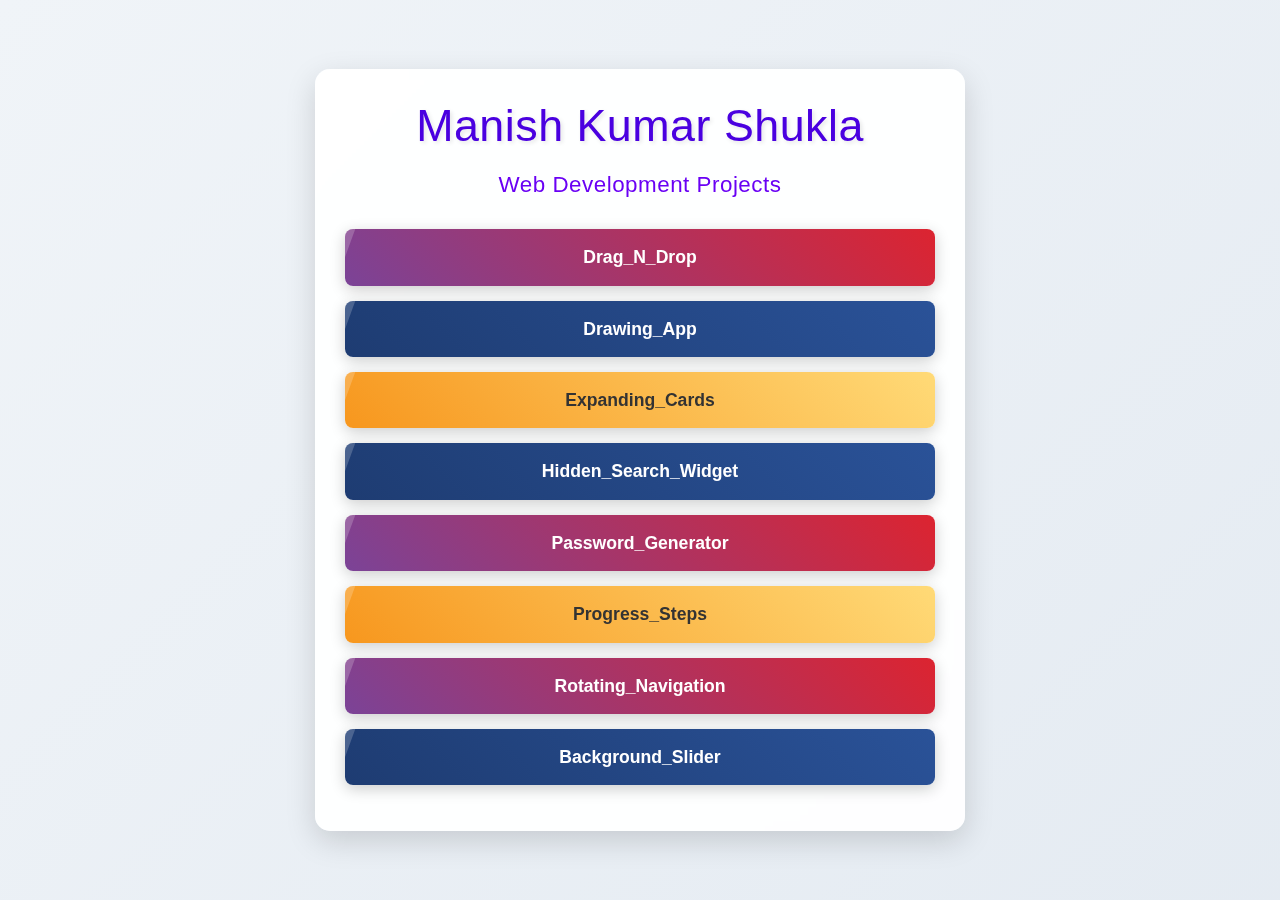
<file: index.html>
<!DOCTYPE html>
<html lang="en">
<head>
  <meta charset="UTF-8" />
  <meta name="viewport" content="width=device-width, initial-scale=1.0"/>
  <title>Project Tasks</title>
  <!-- Bootstrap CSS -->
  <link
    rel="stylesheet"
    href="https://cdn.jsdelivr.net/npm/bootstrap@5.3.0/dist/css/bootstrap.min.css"
  />
  <!-- Local Stylesheet -->
  <link rel="stylesheet" href="style.css" />
</head>
<body>
  <div class="container">
    <h1>Manish Kumar Shukla</h1>

    <!-- HTML Tasks -->
    <h5>Web Development Projects</h5>
    <div class="task-list">
      <!-- Use URL-encoded space: %20 -->
       <ol>
        <li><a href="Drag_N_Drop\index.html"target="_blank">Drag_N_Drop</a></li>
        <li><a href="Drawing_App\index.html"target="_blank">Drawing_App</a></li>
        <li><a href="Expanding_Cards\index.html"target="_blank">Expanding_Cards</a></li>
        <li><a href="Hidden_Search_Widget\index.html"target="_blank">Hidden_Search_Widget</a></li>
        <li><a href="Password_Generator\index.html"target="_blank">Password_Generator</a></li>
        <li><a href="Progress_Steps\index.html"target="_blank">Progress_Steps</a></li>
        <li><a href="Rotating_Navigation\index.html"target="_blank">Rotating_Navigation</a></li>
        <li><a href="Background_Slider\index.html"target="_blank">Background_Slider</a></li>
       </ol>
      
      
    </div>
  </div>
</body>
</html>
</file>
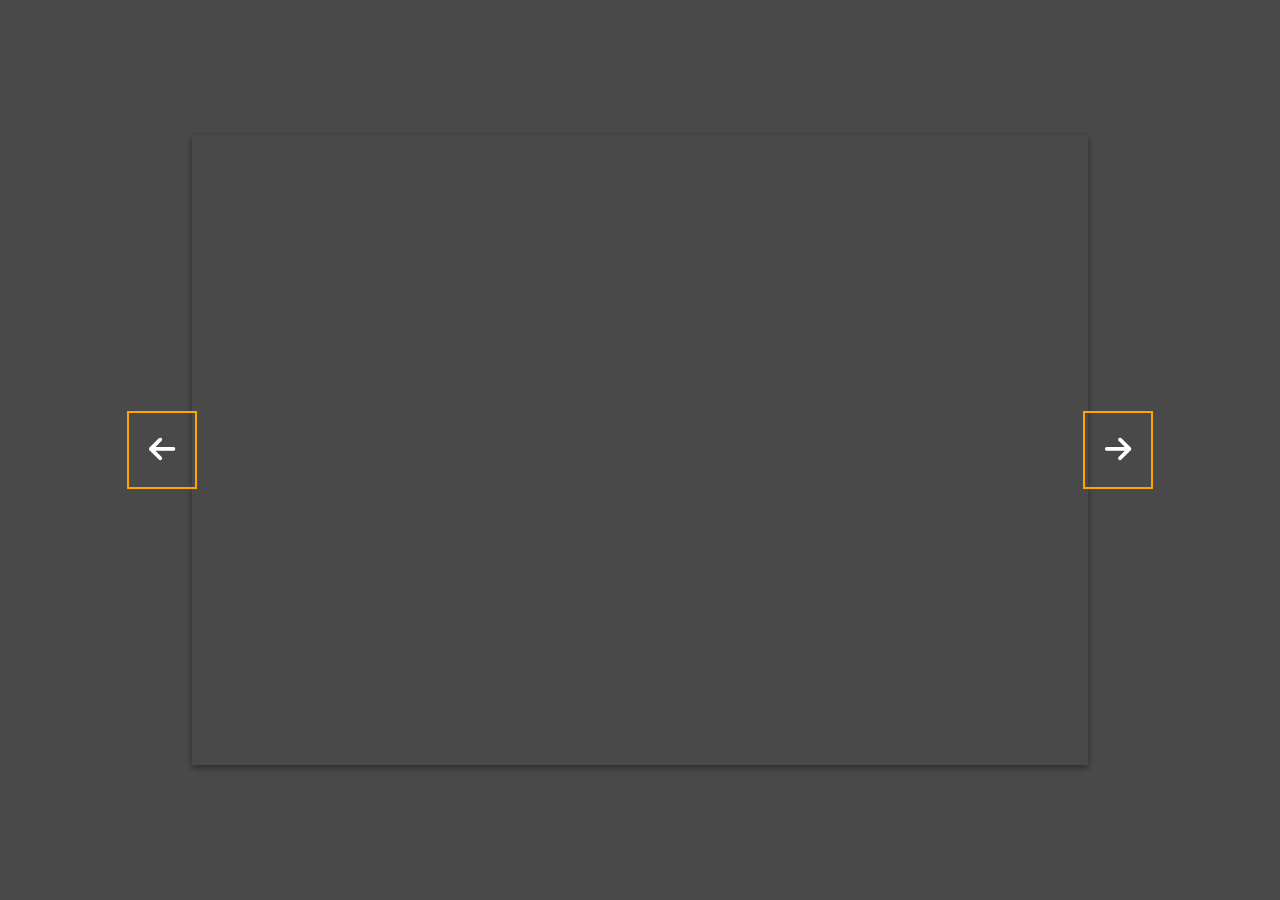
<file: Background_Slider/index.html>
<!DOCTYPE html>
<html>
<head>
    <meta charset="UTF-8" />
    <meta name="viewport" content="width=device-width, initial-scale=1.0" />
    <title>Background Slider</title>
    <link rel="stylesheet" href="https://cdnjs.cloudflare.com/ajax/libs/font-awesome/6.0.0-beta3/css/all.min.css" />
    <link rel="stylesheet" href="style.css" />
</head>
<body>
    <div class="slider-container">
        <div class="slide active" style="background-image: url('https://www.bluekraft.in/wp-content/uploads/2025/04/Zugpsitze_mountain.jpg');"></div>
        <div class="slide" style="background-image: url('https://www.naturepl.com/blog/wp-content/uploads/2025/04/1756582-2400x1800.jpg');"></div>
        <div class="slide" style="background-image: url('https://static.vecteezy.com/system/resources/thumbnails/049/855/347/small_2x/nature-background-high-resolution-wallpaper-for-a-serene-and-stunning-view-photo.jpg');"></div>
        <div class="slide" style="background-image: url('https://biomimicry.org/wp-content/uploads/2024/09/igor-omilaev-qu-upKvvRHg-unsplash-1600x1250.jpg');"></div>
        
        <button class="arrow left-arrow" id="left">
            <i class="fas fa-arrow-left"></i>
        </button>

        <button class="arrow right-arrow" id="right">
            <i class="fas fa-arrow-right"></i>
        </button>
    </div>
    <script src="script.js"></script>
</body>
</html>
</file>
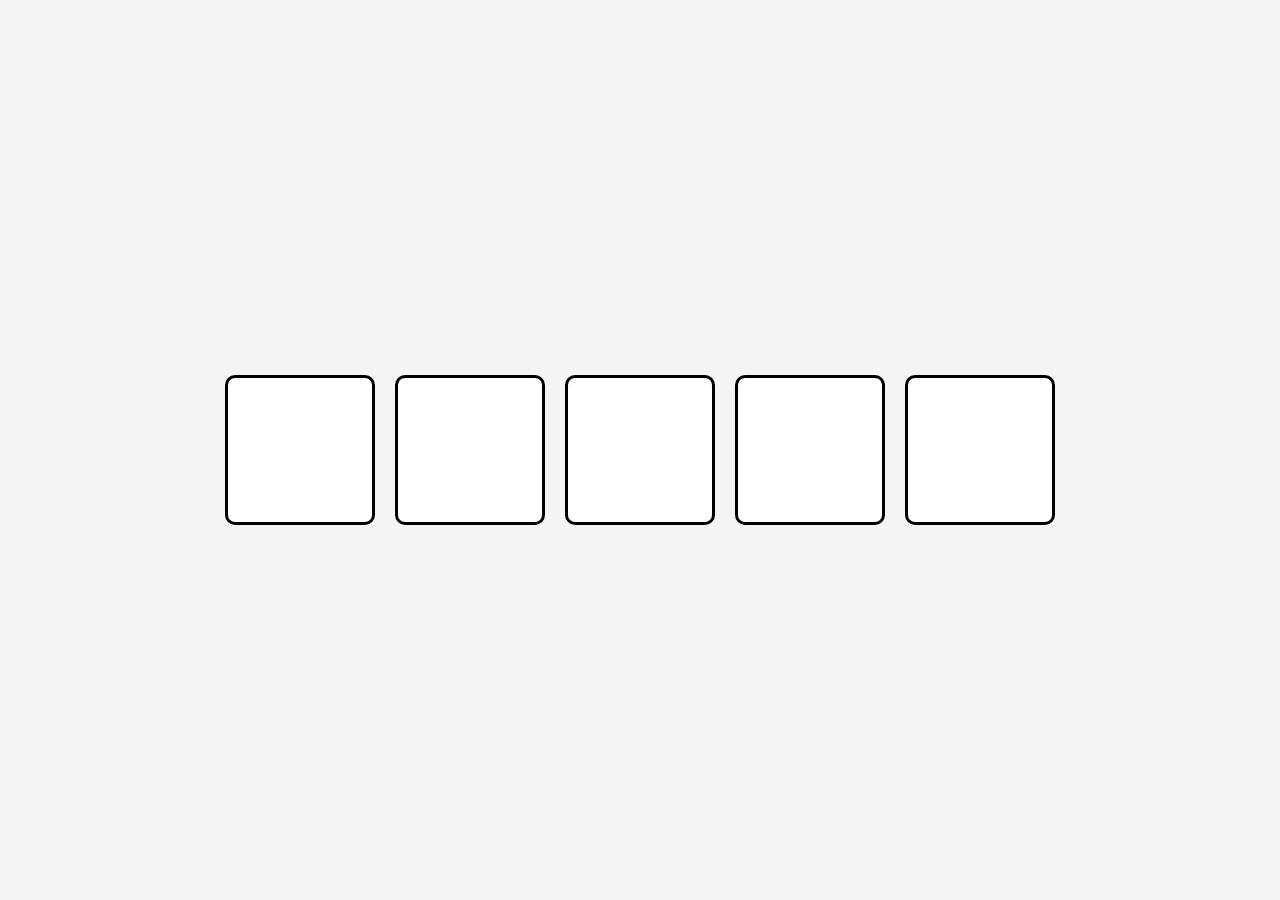
<file: Drag_N_Drop/index.html>
<!DOCTYPE html>
<html>
<head>
    <meta charset="UTF-8" />
    <meta name="viewport" content="width=device-width, initial-scale=1.0" />
    <title>Drag N Drop</title>
    <link rel="stylesheet" href="style.css" />
</head>
<body>
    <div class="empty">
        <div class="fill" draggable="true"></div>
    </div>
    <div class="empty"></div>
    <div class="empty"></div>
    <div class="empty"></div>
    <div class="empty"></div>
    <script src="script.js"></script>
</body>
</html>
</file>
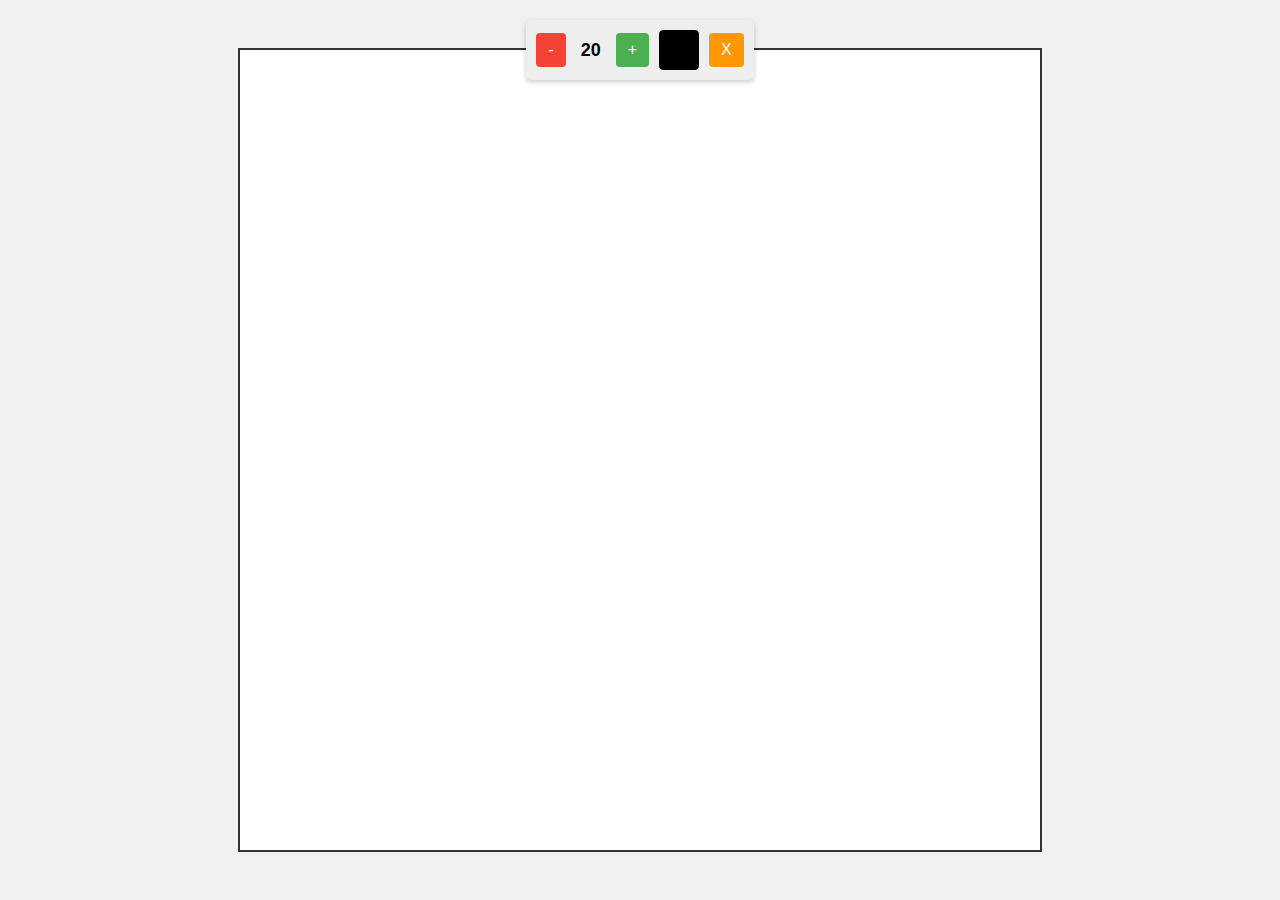
<file: Drawing_App/index.html>
<!DOCTYPE html>
<html>
<head>
    <meta charset="UTF-8" />
    <title>Drawing App</title>
    <link rel="stylesheet" href="style.css" />
</head>
<body>
    <canvas id="canvas" width="800" height="800"></canvas>
    <div class="toolbox">
        <button id="decrease">-</button>
        <span id="size">20</span>
        <button id="increase">+</button>
        <input type="color" id="color">
        <button id="clear">X</button>
    </div>

    <script src="script.js"></script>    
</body>
</html>
</file>
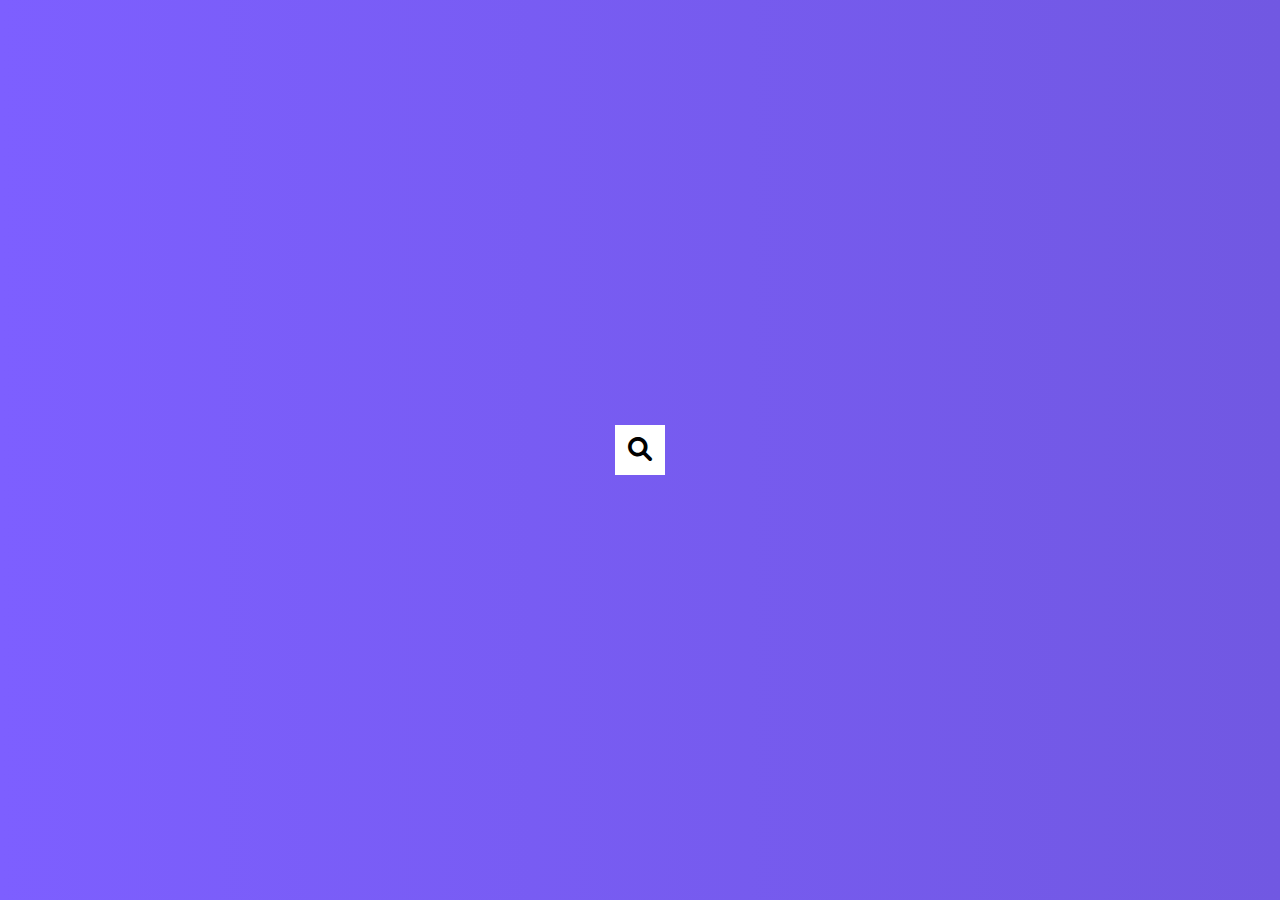
<file: Hidden Search Widget/index.html>
<!DOCTYPE html>
<html>
<head>
    <meta charset="UTF-8" />
    <title>Hidden Search Widget</title>
    <link rel="stylesheet" href="https://cdnjs.cloudflare.com/ajax/libs/font-awesome/6.0.0-beta3/css/all.min.css" />
    <link rel="stylesheet" href="style.css"/>
</head>
<body>
    <div class="search">
         <input type="text" class="input" placeholder="Search...">
         <button class="btn">
            <i class="fas fa-search"></i>
         </button>
    </div>
    <script src="script.js"></script>
</body>
</html>
</file>
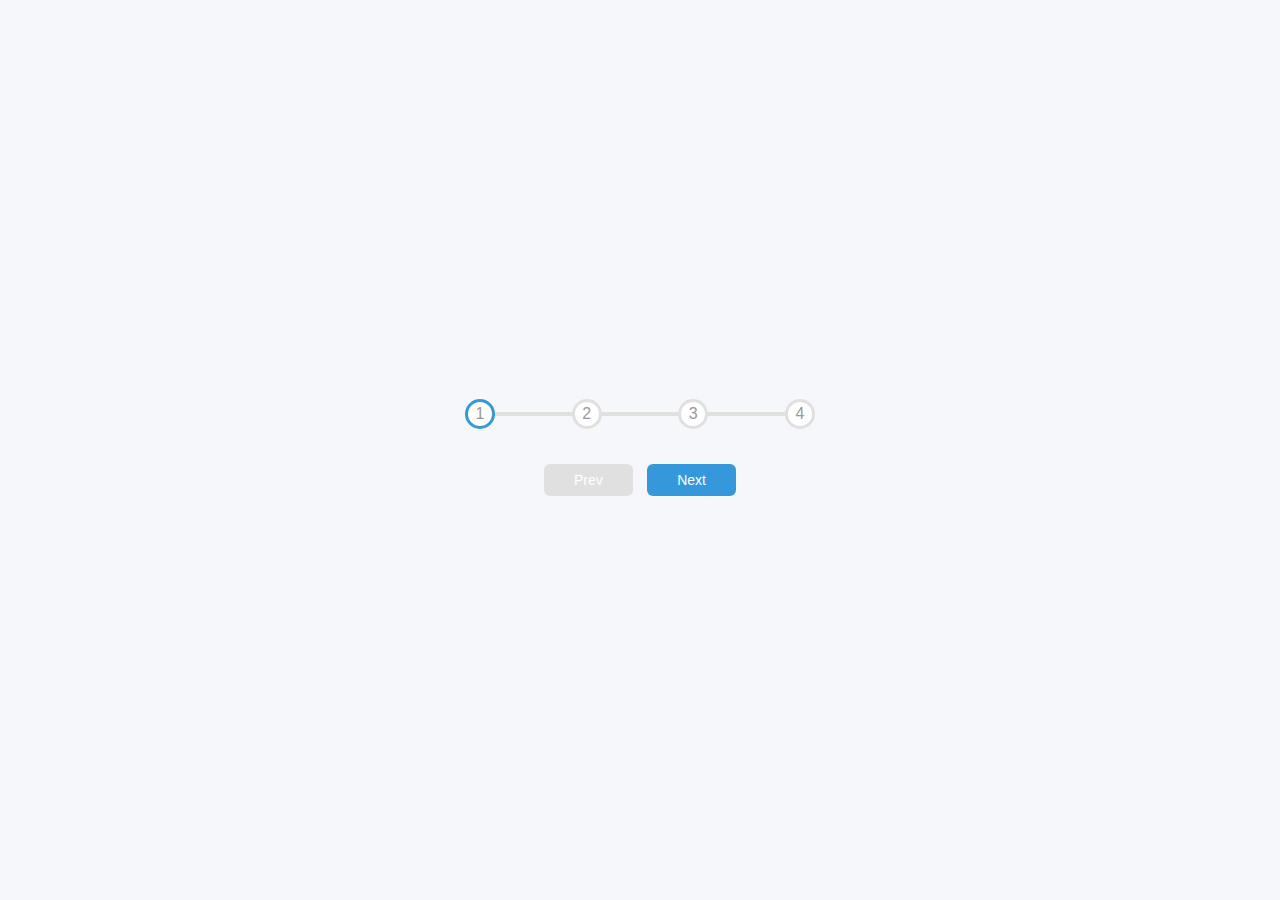
<file: Progress Steps/index.html>
<!DOCTYPE html>
<html lang="en">
<head>
    <meta charset="UTF-8">
    <link rel="stylesheet" href="style.css"/>
    <title>Progress Steps</title>
    
</head>
<body>
    <div class="container">
        <div class="progress-container">
            <div class="progress" id="progress"></div>
                <div class="circle active">1</div>
                <div class="circle">2</div>
                <div class="circle">3</div>
                <div class="circle">4</div>
        </div>
        <button class="btn" id="prev" disabled>Prev</button>
        <button class="btn" id="next">Next</button>
    </div>

    
<script src="script.js"></script>
</body>
</html>
</file>
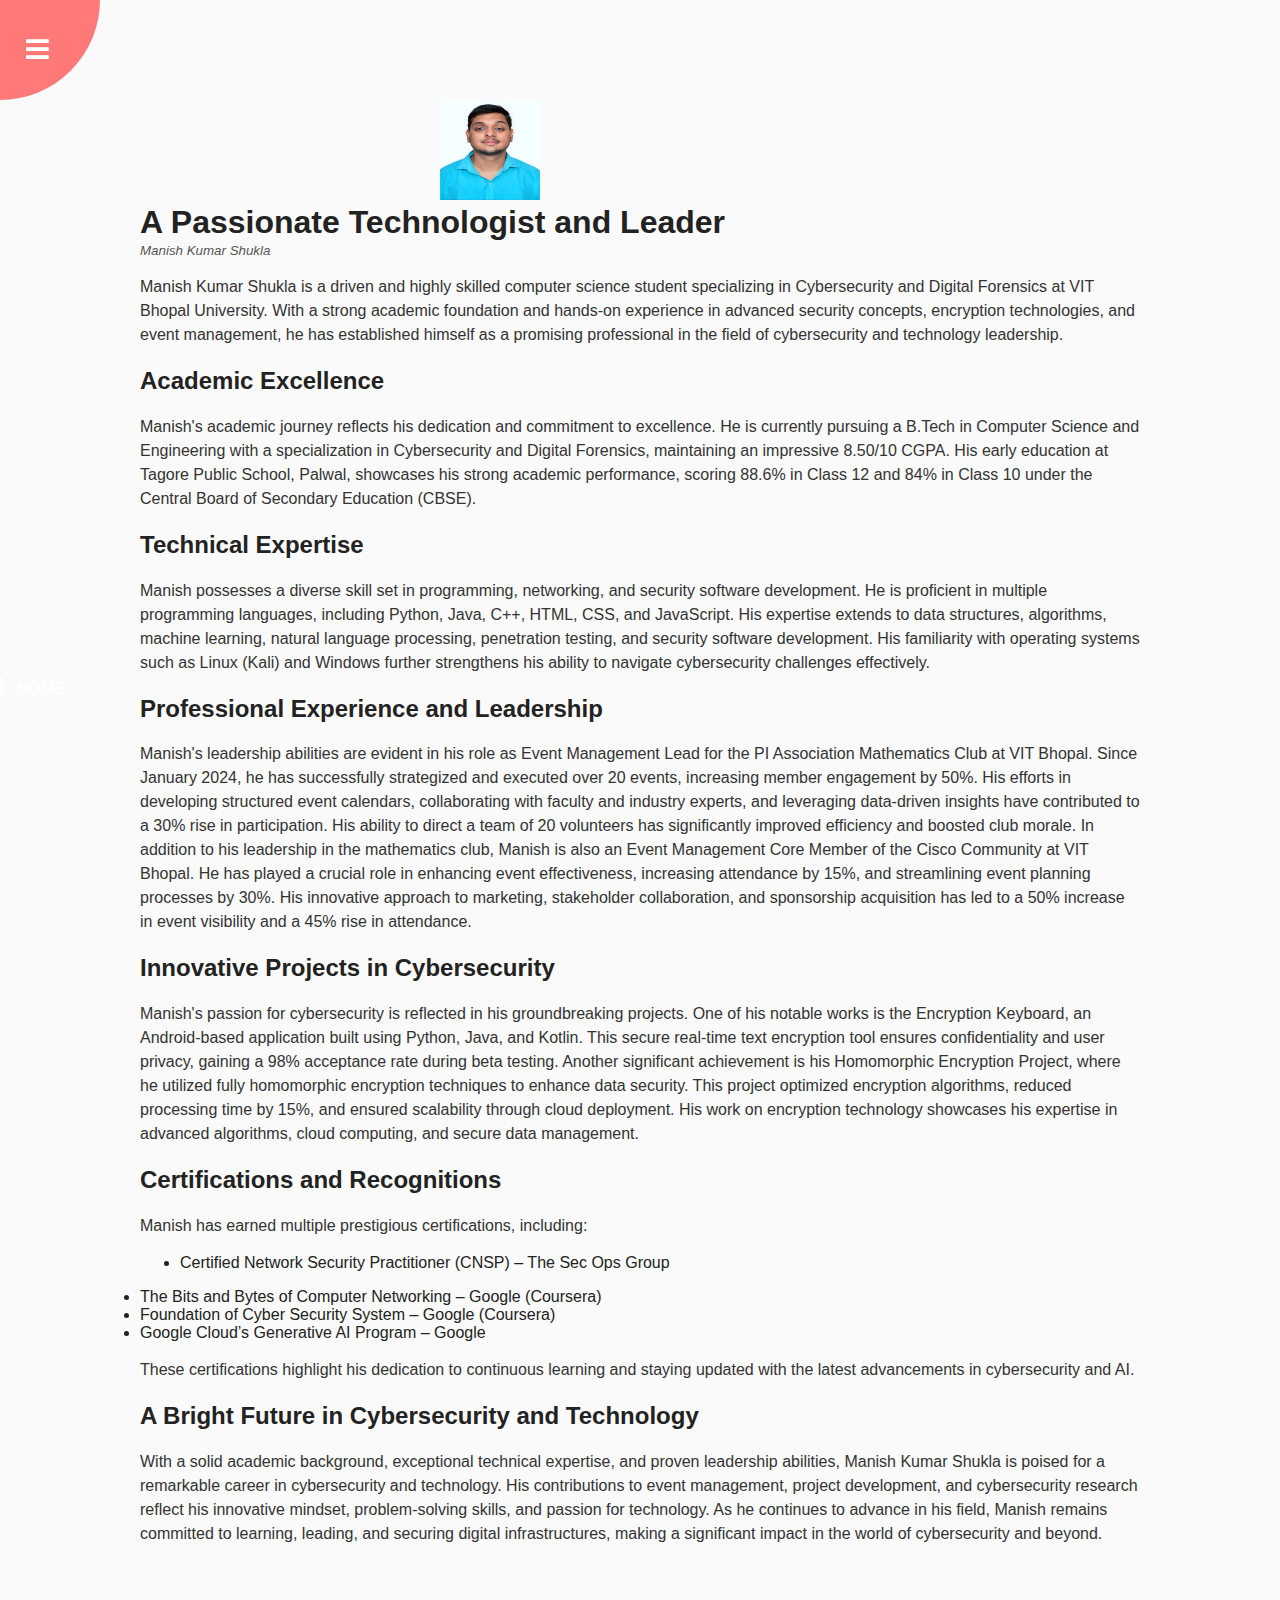
<file: Rotating Navigation/index.html>
<!DOCTYPE html>
<html lang="en">
<head>
    <meta charset="UTF-8">
    <link rel="stylesheet" href="style.css"/>
    <link rel="stylesheet" href="https://cdnjs.cloudflare.com/ajax/libs/font-awesome/5.14.0/css/all.min.css"/>
    <title>Rotating Navigation</title>
</head>
<body>
<div class="container">
    <div class="circle-container">
        <div class="circle">
            <button id="close">
                <i class="fas fa-time"></i>
            </button>
            <button id="open">
                <i class="fas fa-bars"></i>
            </button>
        </div>
    </div>
    <div class="content">
        <img src="Passport%20Size%20Photo.jpg"/>
        <h1>A Passionate Technologist and Leader</h1>
        <small>Manish Kumar Shukla</small>
        <p>Manish Kumar Shukla is a driven and highly skilled computer science student specializing in Cybersecurity and Digital Forensics at VIT Bhopal University. With a strong academic foundation and hands-on experience in advanced security concepts, encryption technologies, and event management, he has established himself as a promising professional in the field of cybersecurity and technology leadership.</p>
        <h2>Academic Excellence</h2>
        <p>Manish's academic journey reflects his dedication and commitment to excellence. He is currently pursuing a B.Tech in Computer Science and Engineering with a specialization in Cybersecurity and Digital Forensics, maintaining an impressive 8.50/10 CGPA. His early education at Tagore Public School, Palwal, showcases his strong academic performance, scoring 88.6% in Class 12 and 84% in Class 10 under the Central Board of Secondary Education (CBSE).</p>
        <h2>Technical Expertise</h2>
        <p>Manish possesses a diverse skill set in programming, networking, and security software development. He is proficient in multiple programming languages, including Python, Java, C++, HTML, CSS, and JavaScript. His expertise extends to data structures, algorithms, machine learning, natural language processing, penetration testing, and security software development. His familiarity with operating systems such as Linux (Kali) and Windows further strengthens his ability to navigate cybersecurity challenges effectively.</p>
        <h2>Professional Experience and Leadership</h2>
        <p>Manish's leadership abilities are evident in his role as Event Management Lead for the PI Association Mathematics Club at VIT Bhopal. Since January 2024, he has successfully strategized and executed over 20 events, increasing member engagement by 50%. His efforts in developing structured event calendars, collaborating with faculty and industry experts, and leveraging data-driven insights have contributed to a 30% rise in participation. His ability to direct a team of 20 volunteers has significantly improved efficiency and boosted club morale.

            In addition to his leadership in the mathematics club, Manish is also an Event Management Core Member of the Cisco Community at VIT Bhopal. He has played a crucial role in enhancing event effectiveness, increasing attendance by 15%, and streamlining event planning processes by 30%. His innovative approach to marketing, stakeholder collaboration, and sponsorship acquisition has led to a 50% increase in event visibility and a 45% rise in attendance.</p>
        <h2>Innovative Projects in Cybersecurity</h2>
        <p>Manish's passion for cybersecurity is reflected in his groundbreaking projects. One of his notable works is the Encryption Keyboard, an Android-based application built using Python, Java, and Kotlin. This secure real-time text encryption tool ensures confidentiality and user privacy, gaining a 98% acceptance rate during beta testing.

            Another significant achievement is his Homomorphic Encryption Project, where he utilized fully homomorphic encryption techniques to enhance data security. This project optimized encryption algorithms, reduced processing time by 15%, and ensured scalability through cloud deployment. His work on encryption technology showcases his expertise in advanced algorithms, cloud computing, and secure data management.</p>
        <h2>Certifications and Recognitions</h2>
        <p>Manish has earned multiple prestigious certifications, including:</p>
        <ul><li>Certified Network Security Practitioner (CNSP) – The Sec Ops Group</li></ul>
        <li>The Bits and Bytes of Computer Networking – Google (Coursera)</li></ul>
        <li>Foundation of Cyber Security System – Google (Coursera)</li></ul>
        <li>Google Cloud’s Generative AI Program – Google</li></ul>
        <p>These certifications highlight his dedication to continuous learning and staying updated with the latest advancements in cybersecurity and AI.</p>
        <h2>A Bright Future in Cybersecurity and Technology</h2>
        <p>With a solid academic background, exceptional technical expertise, and proven leadership abilities, Manish Kumar Shukla is poised for a remarkable career in cybersecurity and technology. His contributions to event management, project development, and cybersecurity research reflect his innovative mindset, problem-solving skills, and passion for technology.

            As he continues to advance in his field, Manish remains committed to learning, leading, and securing digital infrastructures, making a significant impact in the world of cybersecurity and beyond.
        </p>



    </div>
</div>

<nav>
    <ul>
        <li><i class="fas fa-home"></i>Home</li>
        <li><i class="fas fa-user-alt"></i>About</li>
        <li><i class="fas fa-envelope"></i>Contact</li>
    </ul>
</nav>



<script src="script.js"></script>
</body>
</html>
</file>
<file: style.css>
body {
    background: linear-gradient(135deg, #f0f4f8, #d9e2ec);
    display: flex;
    justify-content: center;
    align-items: center;
    min-height: 100vh;
    margin: 0;
    font-family: 'Segoe UI', Tahoma, Geneva, Verdana, sans-serif;
    background-size: 200% 200%;
    animation: backgroundFlow 20s ease infinite;
}

.container {
    max-width: 650px;
    margin: 30px;
    text-align: center;
    padding: 30px;
    border-radius: 15px;
    background: rgba(255, 255, 255, 0.95);
    box-shadow: 0px 10px 30px rgba(0, 0, 0, 0.15);
    backdrop-filter: blur(5px);
    -webkit-backdrop-filter: blur(5px);
}

h1, h5 {
    color: #4a00e0;
    margin-bottom: 20px;
    letter-spacing: 0.5px;
}

h1 {
    font-size: 2.8em;
    text-shadow: 2px 2px 4px rgba(0, 0, 0, 0.1);
}

h5 {
    font-size: 1.4em;
    color: #6a00f4;
}

.task-list ol {
    list-style: none;
    padding: 0;
    margin-top: 30px;
}

.task-list li {
    margin-bottom: 15px;
}

.task-list a {
    display: block;
    padding: 15px 20px;
    border-radius: 8px;
    background: linear-gradient(45deg, #7b4397, #dc2430);
    color: white;
    text-decoration: none;
    font-weight: bold;
    font-size: 1.1em;
    position: relative;
    overflow: hidden;
    transition: transform 0.4s ease-out, box-shadow 0.4s ease-out, filter 0.4s ease-out;
    box-shadow: 0 4px 15px rgba(0, 0, 0, 0.2);
    filter: brightness(100%) saturate(100%);
    transform: scale(1);
}

.task-list a:before {
    content: '';
    position: absolute;
    top: 0;
    left: -100%;
    width: 100%;
    height: 100%;
    background: rgba(255, 255, 255, 0.2);
    transition: left 0.4s ease-out;
    transform: skewX(-20deg);
    z-index: 1;
}

.task-list a span {
    position: relative;
    z-index: 2;
}

.task-list a:hover {
    transform: scale(1.03);
    box-shadow: 0 8px 25px rgba(0, 0, 0, 0.3);
    filter: brightness(120%) saturate(130%);
}

.task-list a:hover:before {
    left: 100%;
}

.task-list li:nth-child(even) a {
    background: linear-gradient(45deg, #1e3c72, #2a5298);
}

.task-list li:nth-child(3n) a {
    background: linear-gradient(45deg, #f7971e, #ffda77);
    color: #333;
}

.container:hover {
    box-shadow: 0px 15px 40px rgba(0, 0, 0, 0.2);
    transform: translateY(-2px);
    transition: transform 0.3s ease, box-shadow 0.3s ease;
}

@keyframes backgroundFlow {
    0% { background-position: 0% 50%; }
    50% { background-position: 100% 50%; }
    100% { background-position: 0% 50%; }
}
</file>
<file: Background_Slider/style.css>
@import url('https://fonts.googleapis.com/css2?family=Roboto:wght@400;700&display=swap');

* {
    box-sizing: border-box;
}

body {
    font-family: 'Roboto', sans-serif;
    background-color: #f4f4f4;
    display: flex;
    flex-direction: row;
    align-items: center;
    justify-content: center;
    height: 100vh;
    overflow: hidden;
    margin: 0;
    padding: 0;
    background-image: url('https://www.bluekraft.in/wp-content/uploads/2025/04/Zugpsitze_mountain.jpg'); /* Default background */
    background-position: center center;
    background-size: cover;
    transition: 0.4s ease-in; /* Changed to ease-in for smoother transition */
}

body::before {
    content:'';
    position: absolute;
    top: 0;
    left: 0;
    width: 100%;
    height: 100%;
    background-color: rgba(0,0,0,0.7);
    z-index: -1;
}

.slider-container {
    box-shadow: 0 3px 6px rgba(0,0,0,0.16), 0 3px 6px rgba(0,0,0,0.23);
    height: 70vh;
    width:70vw;
    position: relative;
    overflow: hidden;
}

.slide {
    opacity:0;
    height: 100%; /* Changed to 100% of parent (.slider-container) */
    width: 100%; /* Changed to 100% of parent (.slider-container) */
    background-position: center center;
    background-size: cover;
    position: absolute;
    top: 0; /* Changed to 0 */
    left: 0; /* Changed to 0 */
    transition: 0.4s ease;
    z-index: 1;
}

.slide.active {
    opacity:1;
}

.arrow {
    position: fixed;
    background-color: transparent;
    padding: 20px;
    font-size: 30px;
    border: 2px solid orange;
    top: 50%;
    transform: translateY(-50%);
    z-index: 100;
    cursor: pointer;
    color: #fff; /* Added white color for arrows to be visible against dark overlay */
}

.arrow:focus {
    outline: 0;
}
.left-arrow {
    left: calc(15vw - 65px);
}
.right-arrow {
    right: calc(15vw - 65px);
}
</file>
<file: Drag_N_Drop/style.css>
@import url('https://fonts.googleapis.com/css2?family=Roboto:wght@400;700&display=swap');

* {
    box-sizing: border-box;
}

body {
    font-family: 'Roboto', sans-serif;
    background-color: #f4f4f4;
    display: flex;
    flex-direction: row;
    align-items: center;
    justify-content: center;
    height: 100vh;
    overflow: hidden;
    margin: 0;
    padding: 0;
}

.empty {
    height: 150px;
    width: 150px;
    margin: 10px;
    border: solid 3px black;
    border-radius: 10px;
    background: white;
}

.fill {
    background-image: url('https://picsum.photos/200');
    height: 145px;
    width: 145px;
    cursor: grab;
}

.hold {
    border: solid 3px #ccc;
    opacity: 0;
}

.hovered {
    background-color: #333;
    border-color: white;
    border-style: dashed;
}

@media (max-width: 800px) {
    body {
        flex-direction: column;
    }
}
</file>
<file: Drawing_App/style.css>
body {
    margin: 0;
    display: flex;
    justify-content: center;
    align-items: center;
    min-height: 100vh;
    background-color: #f0f0f0;
    font-family: sans-serif;
}

canvas {
    border: 2px solid #333;
    background-color: #fff;
    
}

.toolbox {
    position: absolute;
    top: 20px;
    background-color: #eee;
    padding: 10px;
    border-radius: 5px;
    box-shadow: 0 2px 5px rgba(0,0,0,0.2);
    display: flex;
    align-items: center;
    gap: 10px;
}

.toolbox button {
    background-color: #4CAF50;
    color: white;
    border: none;
    padding: 8px 12px;
    text-align: center;
    text-decoration: none;
    display: inline-block;
    font-size: 16px;
    border-radius: 4px;
    cursor: pointer;
    transition: background-color 0.3s ease;
}

.toolbox button:hover {
    background-color: #45a049;
}

.toolbox #decrease {
    background-color: #f44336;
}

.toolbox #decrease:hover {
    background-color: #da190b;
}

.toolbox #clear {
    background-color: #ff9800;
}

.toolbox #clear:hover {
    background-color: #e68a00;
}

.toolbox #size {
    font-size: 18px;
    font-weight: bold;
    min-width: 30px;
    text-align: center;
}

.toolbox input[type="color"] {
    border: none;
    width: 40px;
    height: 40px;
    padding: 0;
    cursor: pointer;
    background: transparent;
    border-radius: 4px;
    overflow: hidden;
}


.toolbox input[type="color"]::-webkit-color-swatch-wrapper {
    padding: 0;
}
.toolbox input[type="color"]::-webkit-color-swatch {
    border: none;
    border-radius: 4px;
}
.toolbox input[type="color"]::-moz-color-swatch-wrapper {
    padding: 0;
}
.toolbox input[type="color"]::-moz-color-swatch {
    border: none;
    border-radius: 4px;
}
</file>
<file: Hidden Search Widget/style.css>
@import url('https://fonts.googleaps.com/css2?family=Roboto:wght@400');
*{
    box-sizing: border-box;
}

body{
    background-image: linear-gradient(90deg, #7d5fff,#7158e2);
    font-family: 'Roboto', sans-serif;
    margin: 0;
    padding: 0;
    background-color: #f4f4f4;
    display: flex;    
    justify-content: center;
    height: 100vh;
    overflow: hidden;
    align-items: center;
}
.search {
    position: relative;
    height: 50px;
    
}

.search .input {
    background-color: #fff;
    border: 0;
    font-size: 18px;
    padding:15px;
    height:50px;
    width: 50px;
    transition: width 0.3s ease;

}

.btn {
    background-color: #fff;
    border: 0;
    cursor: pointer;
    font-size: 24px;
    position: absolute;
    top: 0;
    left: 0;
    height: 50px;
    width: 50px;
    transition: transform 0.3s ease;
}

.btn:focus, .input:focus{
    outline: none;
}

.search.active .input {
    width: 200px;
}

.search.active .btn {
    transform: translateX(198px);
}
</file>
<file: Progress Steps/style.css>
*{
    box-sizing:border-box;
}
:root{
    --line-border-fill: #3498db;
    --line-border-empty: #e0e0e0;
}
body{
    background-color: #f6f7fb;
    font-family: 'Arial', sans-serif;
    display: flex;
    align-items: center;
    justify-content: center;
    height: 100vh;
    overflow: hidden;
    margin: 0;
}
.container{
    text-align: center;
}
.progress-container{
    display: flex;
    justify-content: space-between;
    position: relative;
    margin-bottom: 30px;
    max-width: 100%;
    width: 350px;
}
.progress-container::before{
    content: '';
    background-color: var(--line-border-empty);
    position: absolute;
    top: 50%;
    left: 0;
    transform: translateY(-50%);
    height: 4px;
    width: 100%;
    z-index: -1;

}
.progress{
    background-color: var(--line-border-fill);
    position: absolute;
    top: 50%;
    left: 0;
    transform: translateY(-50%);
    height: 4px;
    width: 0%;
    z-index: -1;
    transition: .4s ease;
}
.circle{
    background-color: #fff;
    color: #999;
    border-radius: 50%;
    height: 30px;
    width: 30px;
    display: flex;
    align-items: center;
    justify-content: center;
    border: 3px solid var(--line-border-empty);
    transition: .4s ease;
}
.circle.active{
    border-color: var(--line-border-fill);
}
.btn{
    background-color: var(--line-border-fill);
    color: #fff;
    border: 0;
    border-radius: 6px;
    cursor: pointer;
    font-family: inherit;
    padding: 8px 30px;
    margin: 5px;
    font-size: 14px;
}
.btn:active{
    transform: scale(0.98);
}
.btn:focus{
    outline: 0;
}
.btn:disabled{
    background-color: var(--line-border-empty);
    cursor: not-allowed;
}
</file>
<file: Rotating Navigation/style.css>
*{
    box-sizing: border-box;
}
body{
    font-family: 'lato',sans-serif;
    background-color: #333;
    color:#222;
    overflow-x:hidden;
    margin: 0;
}
.container{
    background-color: #fafafa;
    transform-origin: top left;
    transition: transform 0.5s linear;
    width: 100vw;
    min-height: 100vh;
    padding: 50px;
}
.container.show-nav{
    transform: rotate(-20deg);
}
.circle-container{
    position: fixed;
    top: -100px;
    left: -100px;
}
.circle{
    background-color: #ff7979;
    height: 200px;
    width: 200px;
    border-radius: 50%;
    position: relative;
    transition: transform 0.5s linear;
}
.container.show-nav .circle {
    transform: rotate(-70deg);

}

.circle button{
    position: absolute;
    top:50%;
    left:50%;
    height: 100px;
    background: transparent;
    border: 0;
    font-size: 26px;
    color:#fff;
}
.circle button:focus{
    outline: none;
}
.circle button#open{
    left:60%
}
.circle button#close{
    top: 60%;
    transform: rotate(90deg);
    transform-origin: top left;
}
.container.show-nav + nav li{
    transform: translateX(0);
    transition-delay: 0.3s;
}
nav{
    position: fixed;
    bottom: 40px;
    left: 0;
    z-index: 100;
}
.nav ul{
list-style-type: none;
    padding-left: 30px;
}
nav ul li{
    text-transform: uppercase;
    color: #fff;
    margin: 40px ;
    transform: translateX(-100%);
    transition: transform 0.4s ease-in;
}
nav ul li i {
    font-size: 20px;
    margin-right: 10px;
}
nav ul li + li{
    margin-left: 15px;
    transform: translateX(-150%);
}
nav ul li + li + li{
    margin-left: 30px;
    transform: translateX(-200%);
}
.content img{
    max-width: 100%;
    height: 100px;
    width: 100px;
    align-items: center;
    justify-content: center;
    margin-left: 300px;
}
.content {
    max-width: 1000px;
    margin: 50px auto;
}
.content h1{
    margin: 0;
    align-items: center;
}
.content small{
    color:#555;
    font-style: italic;
}
.content p{
    color: #333;
    line-height: 1.5;
}
</file>
